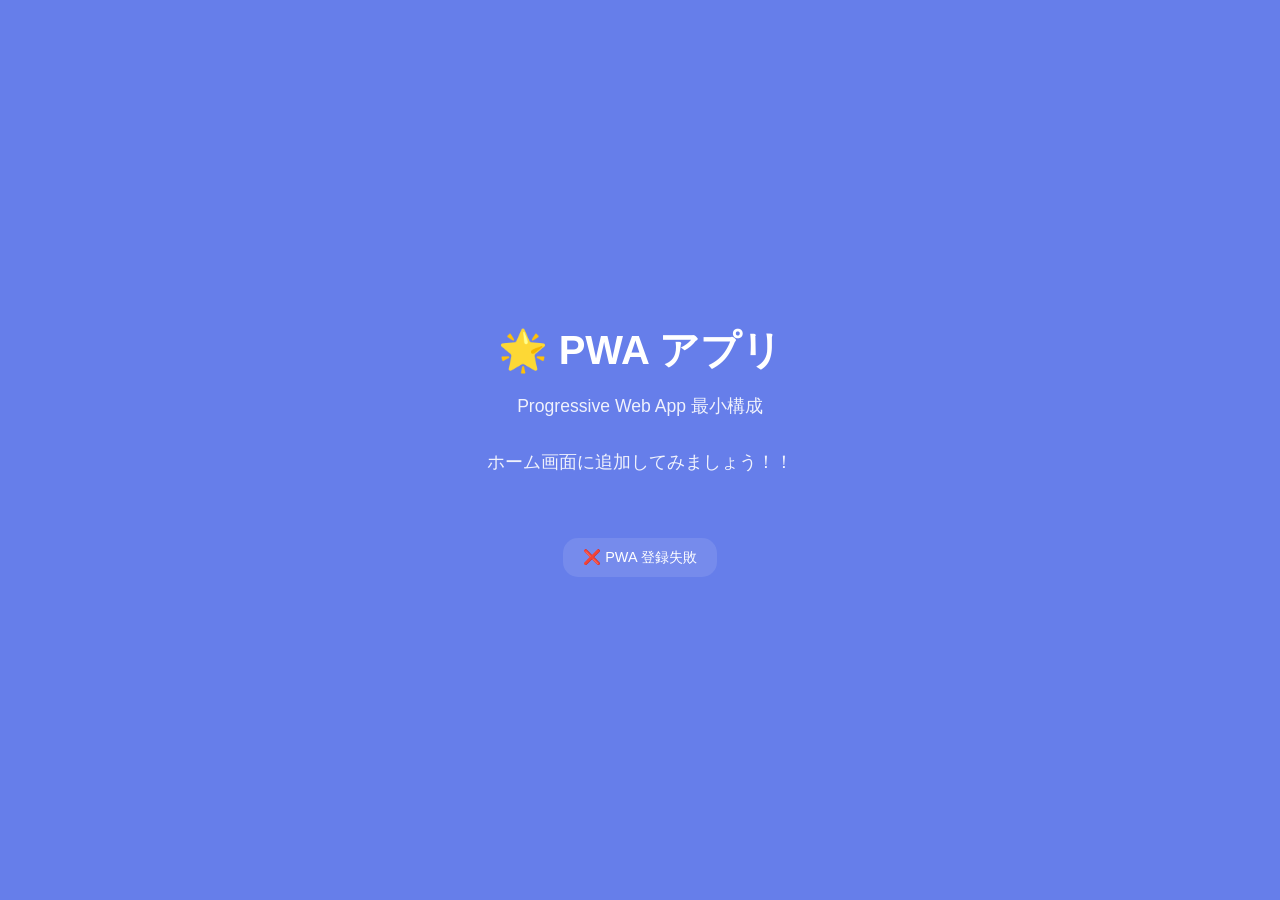
<file: index.html>
<!doctype html>
<html lang="ja">
  <head>
    <meta charset="utf-8">
    <meta name="robots" content="noindex">
    <meta name="viewport" content="width=device-width, initial-scale=1, viewport-fit=cover">
    <meta name="theme-color" content="#667eea">
    <title>PWA アプリ サンプル</title>

    <!-- PWA Manifest -->
    <link rel="manifest" href="manifest.json">

    <!-- Standard favicon -->
    <link rel="icon" href="data:image/svg+xml,<svg xmlns='http://www.w3.org/2000/svg' viewBox='0 0 100 100'><text y='.9em' font-size='90'>📱</text></svg>">

    <!-- iOS Safari meta tags -->
    <meta name="apple-mobile-web-app-capable" content="yes">
    <meta name="apple-mobile-web-app-status-bar-style" content="black-translucent">
    <meta name="apple-mobile-web-app-title" content="PWA アプリ">

    <!-- iOS Home Screen Icons -->
    <link rel="apple-touch-icon" href="data:image/svg+xml,<svg xmlns='http://www.w3.org/2000/svg' viewBox='0 0 180 180'><rect width='180' height='180' fill='%23667eea' rx='20'/><text x='90' y='125' font-size='90' text-anchor='middle' fill='white'>📱</text></svg>">
    <link rel="apple-touch-icon" sizes="152x152" href="data:image/svg+xml,<svg xmlns='http://www.w3.org/2000/svg' viewBox='0 0 152 152'><rect width='152' height='152' fill='%23667eea' rx='17'/><text x='76' y='105' font-size='75' text-anchor='middle' fill='white'>📱</text></svg>">
    <link rel="apple-touch-icon" sizes="180x180" href="data:image/svg+xml,<svg xmlns='http://www.w3.org/2000/svg' viewBox='0 0 180 180'><rect width='180' height='180' fill='%23667eea' rx='20'/><text x='90' y='125' font-size='90' text-anchor='middle' fill='white'>📱</text></svg>">
    <link rel="apple-touch-icon" sizes="167x167" href="data:image/svg+xml,<svg xmlns='http://www.w3.org/2000/svg' viewBox='0 0 167 167'><rect width='167' height='167' fill='%23667eea' rx='18'/><text x='83.5' y='115' font-size='83' text-anchor='middle' fill='white'>📱</text></svg>">

    <!-- iOS Splash Screen -->
    <link rel="apple-touch-startup-image" href="data:image/svg+xml,<svg xmlns='http://www.w3.org/2000/svg' viewBox='0 0 390 844'><rect width='390' height='844' fill='%23667eea'/><text x='195' y='422' font-size='60' text-anchor='middle' fill='white'>PWA アプリ</text></svg>">

    <!-- Microsoft Tiles -->
    <meta name="msapplication-TileColor" content="#667eea">
    <meta name="msapplication-TileImage" content="data:image/svg+xml,<svg xmlns='http://www.w3.org/2000/svg' viewBox='0 0 144 144'><rect width='144' height='144' fill='%23667eea'/><text x='72' y='95' font-size='72' text-anchor='middle' fill='white'>📱</text></svg>">

    <!-- Stylesheets -->
    <link rel="stylesheet" href="assets/css/style.css">
  </head>
  <body>
    <h1>🌟 PWA アプリ</h1>
    <p>Progressive Web App 最小構成</p>
    <p>ホーム画面に追加してみましょう！！</p>
    <button class="install-btn" id="installBtn">📱 アプリをインストール</button>
    <div class="status" id="status">準備中...</div>

    <!-- Scripts -->
    <script src="assets/js/app.js"></script>
  </body>
</html>
</file>
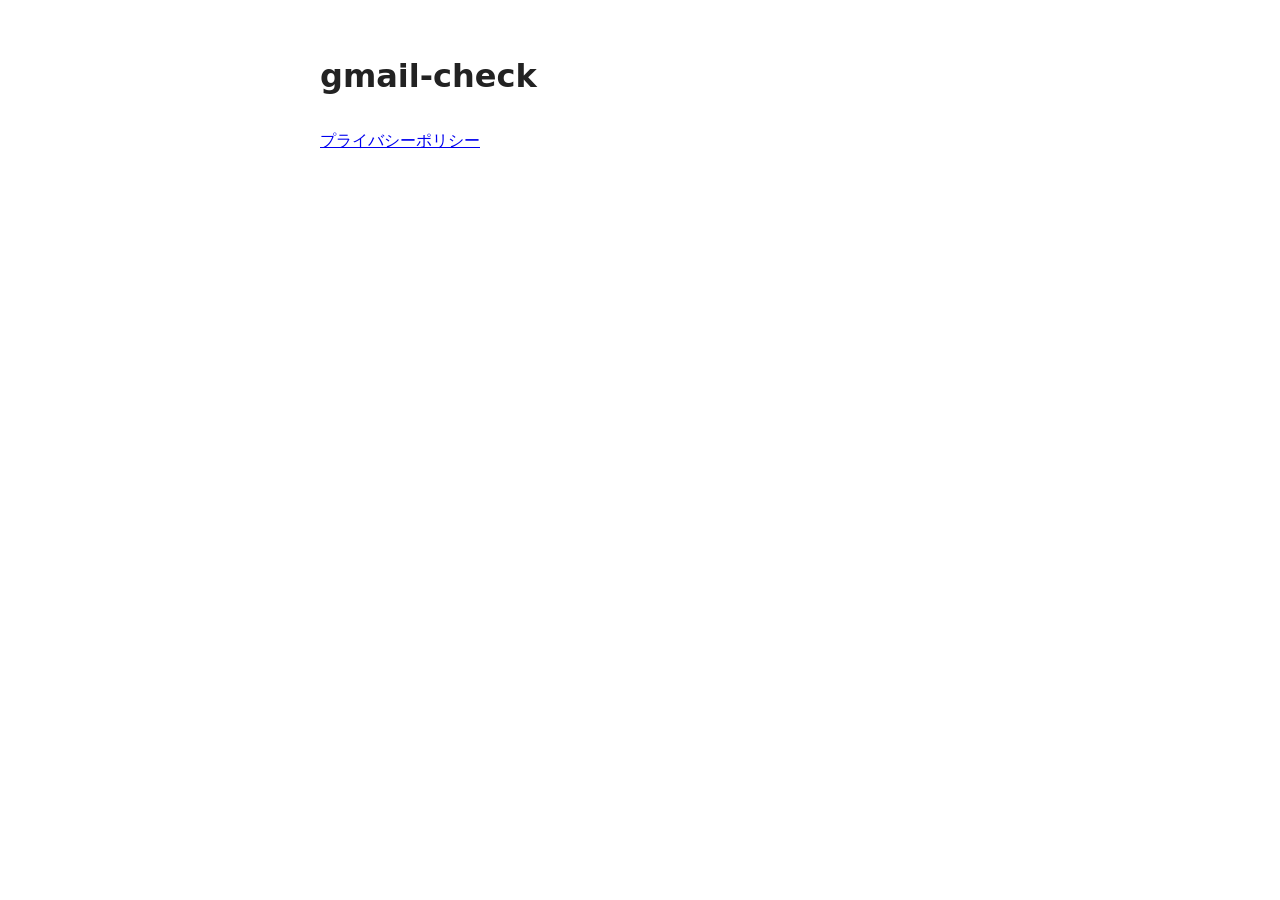
<file: gmail-check/index.html>
<!doctype html>
<html lang="ja">
<head>
<meta charset="utf-8">
<meta name="viewport" content="width=device-width, initial-scale=1">
<title>gmail-check</title>
<style>body{font-family:system-ui,sans-serif;max-width:40rem;margin:3rem auto;padding:0 1rem;line-height:1.8;color:#222}</style>
</head>
<body>
<h1>gmail-check</h1>
<p><a href="privacy.html">プライバシーポリシー</a></p>
</body>
</html>
</file>
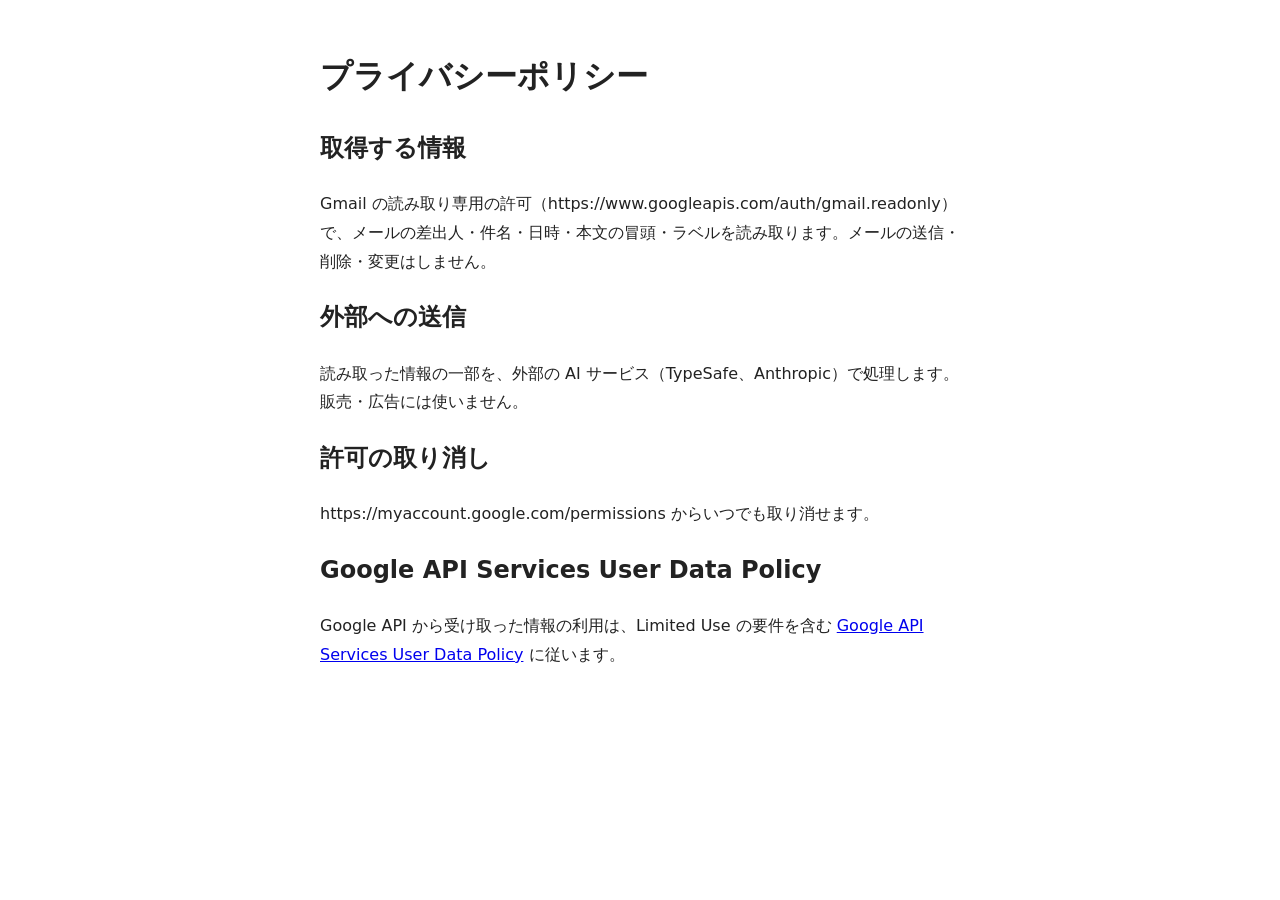
<file: gmail-check/privacy.html>
<!doctype html>
<html lang="ja">
<head>
<meta charset="utf-8">
<meta name="viewport" content="width=device-width, initial-scale=1">
<title>gmail-check プライバシーポリシー</title>
<style>body{font-family:system-ui,sans-serif;max-width:40rem;margin:3rem auto;padding:0 1rem;line-height:1.8;color:#222}</style>
</head>
<body>
<h1>プライバシーポリシー</h1>
<h2>取得する情報</h2>
<p>Gmail の読み取り専用の許可（https://www.googleapis.com/auth/gmail.readonly）で、メールの差出人・件名・日時・本文の冒頭・ラベルを読み取ります。メールの送信・削除・変更はしません。</p>
<h2>外部への送信</h2>
<p>読み取った情報の一部を、外部の AI サービス（TypeSafe、Anthropic）で処理します。販売・広告には使いません。</p>
<h2>許可の取り消し</h2>
<p>https://myaccount.google.com/permissions からいつでも取り消せます。</p>
<h2>Google API Services User Data Policy</h2>
<p>Google API から受け取った情報の利用は、Limited Use の要件を含む <a href="https://developers.google.com/terms/api-services-user-data-policy">Google API Services User Data Policy</a> に従います。</p>
</body>
</html>
</file>
<file: assets/css/style.css>
html {
  background: #667eea;
}

* {
  margin: 0;
  padding: 0;
  box-sizing: border-box;
}

body {
  font-family: -apple-system, BlinkMacSystemFont, 'Segoe UI', Roboto, sans-serif;
  background: #667eea;
  color: white;
  min-height: 100vh;
  min-height: 100dvh; /* Dynamic viewport height for mobile */
  display: flex;
  flex-direction: column;
  align-items: center;
  justify-content: center;
  text-align: center;
  padding: 20px;
  /* iOS Safe Area padding - ステータスバーエリアまで背景を延長 */
  padding-top: max(20px, calc(env(safe-area-inset-top) + 20px));
  padding-bottom: max(20px, env(safe-area-inset-bottom));
  padding-left: max(20px, env(safe-area-inset-left));
  padding-right: max(20px, env(safe-area-inset-right));
  /* iOS でのノッチエリア対応 */
  margin: 0;
  position: relative;
}

h1 {
  font-size: 2.5rem;
  margin-bottom: 1rem;
}

p {
  font-size: 1.1rem;
  margin-bottom: 2rem;
  opacity: 0.9;
}

.install-btn {
  background: rgba(255, 255, 255, 0.2);
  border: 2px solid rgba(255, 255, 255, 0.3);
  color: white;
  padding: 12px 24px;
  font-size: 1rem;
  border-radius: 25px;
  cursor: pointer;
  transition: all 0.3s ease;
  display: none;
}

.install-btn:hover {
  background: rgba(255, 255, 255, 0.3);
  transform: translateY(-2px);
}

.status {
  margin-top: 2rem;
  padding: 10px 20px;
  background: rgba(255, 255, 255, 0.1);
  border-radius: 15px;
  font-size: 0.9rem;
}

/* iOS Safari PWA ステータスバー対応 */
@supports (-webkit-appearance: none) {
  body {
    /* iOS PWAでステータスバーエリアまで背景色を適用 */
    padding-top: calc(env(safe-area-inset-top) + 20px);
  }

  /* iOS PWA実行時のノッチエリア背景対応 */
  html {
    height: 100%;
    background: #667eea;
  }

  body::before {
    content: '';
    position: fixed;
    top: 0;
    left: 0;
    right: 0;
    height: env(safe-area-inset-top, 0);
    background: #667eea;
    z-index: -1;
  }
}
</file>
